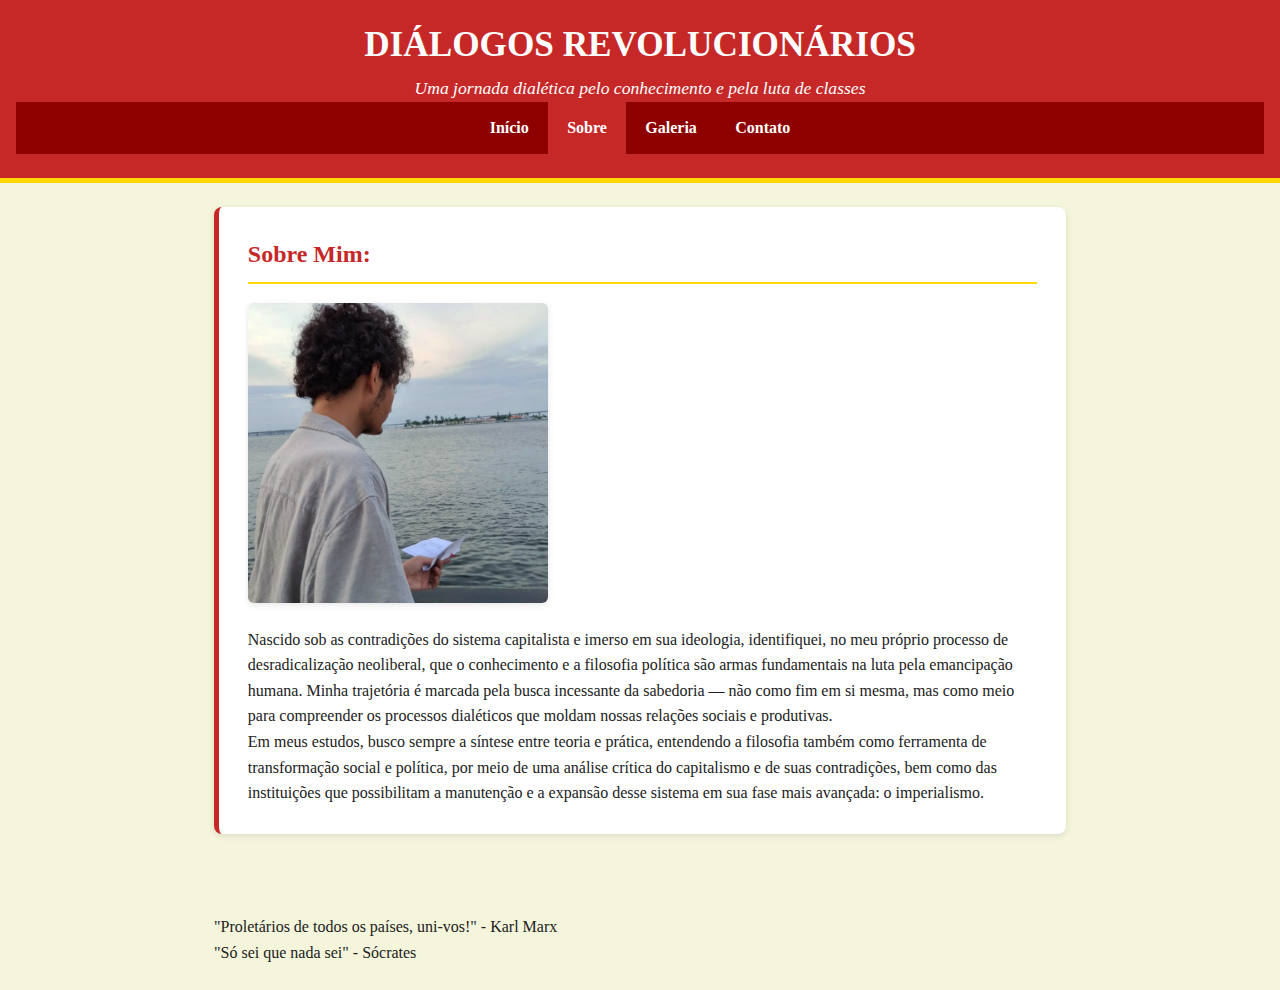
<file: sobre.html>
<!DOCTYPE html>
<html lang="pt-br">
<head>
    <meta charset="UTF-8">
    <meta name="viewport" content="width=device-width, initial-scale=1.0">
    <title>Diálogos Revolucionários - Sobre</title>
    <link rel="stylesheet" href="styles.css">
</head>
<body>
    <header>
        <div class="header-content">
            <h1>DIÁLOGOS REVOLUCIONÁRIOS</h1>
            <p>Uma jornada dialética pelo conhecimento e pela luta de classes</p>
        </div>
        <nav class="main-nav">
            <ul>
                <li><a href="index.html">Início</a></li>
                <li><a href="sobre.html" class="active">Sobre</a></li>
                <li><a href="galeria.html">Galeria</a></li>
                <li><a href="contato.html">Contato</a></li>
            </ul>
        </nav>
    </header>

    <main class="container">
        <section class="section">
            <h2 class="section-title">Sobre Mim: </h2>
            <div class="content">
                <img src="sobremim.webp" 
                     alt="Trabalhador estudando" 
                     class="sobre-img float-left">
                <p>Nascido sob as contradições do sistema capitalista e imerso em sua ideologia, identifiquei, no meu próprio processo de desradicalização neoliberal, que o conhecimento e a filosofia política são armas fundamentais na luta pela emancipação humana. Minha trajetória é marcada pela busca incessante da sabedoria — não como fim em si mesma, mas como meio para compreender os processos dialéticos que moldam nossas relações sociais e produtivas.</p>
                <p>Em meus estudos, busco sempre a síntese entre teoria e prática, entendendo a filosofia também como ferramenta de transformação social e política, por meio de uma análise crítica do capitalismo e de suas contradições, bem como das instituições que possibilitam a manutenção e a expansão desse sistema em sua fase mais avançada: o imperialismo.</p>
            </div>
        </section>

        
    </main>

    <footer>
        <div class="container">
            <p>"Proletários de todos os países, uni-vos!" - Karl Marx</p>
            <p>"Só sei que nada sei" - Sócrates</p>
        </div>
    </footer>

    <script src="script.js"></script>
</body>
</html>
</file>
<file: styles.css>
:root {
    --vermelho: #c62828;
    --vermelho-escuro: #8e0000;
    --dourado: #ffd700;
    --bege: #f5f5dc;
    --preto: #212121;
    --cinza-claro: #f5f5f5;
}

* {
    box-sizing: border-box;
    margin: 0;
    padding: 0;
}

body {
    font-family: 'Times New Roman', serif;
    background-color: var(--bege);
    color: var(--preto);
    line-height: 1.6;
    min-height: 100vh;
    display: flex;
    flex-direction: column;
}

header {
    background-color: var(--vermelho);
    color: white;
    text-align: center;
    padding: 1.5rem 1rem;
    border-bottom: 5px solid var(--dourado);
    position: relative;
    overflow: hidden;
}

header::after {
    content: "";
    background-image: url('https://upload.wikimedia.org/wikipedia/commons/thumb/0/0b/Hammer_and_sickle_red_on_transparent.svg/1200px-Hammer_and_sickle_red_on_transparent.svg.png');
    background-size: contain;
    background-repeat: no-repeat;
    background-position: center;
    opacity: 0.1;
    position: absolute;
    top: 0;
    left: 0;
    right: 0;
    bottom: 0;
    z-index: 0;
}

.header-content {
    position: relative;
    z-index: 1;
    max-width: 900px;
    margin: 0 auto;
}

header h1 {
    margin: 0;
    font-size: 2.2rem;
    line-height: 1.2;
}

header p {
    font-style: italic;
    margin: 0.5rem 0 0;
    font-size: 1.1rem;
}

.main-nav {
    background-color: var(--vermelho-escuro);
    position: relative;
    z-index: 1;
}

.main-nav ul {
    list-style: none;
    display: flex;
    justify-content: center;
    flex-wrap: wrap;
    max-width: 900px;
    margin: 0 auto;
}

.main-nav li {
    margin: 0;
}

.main-nav a {
    color: white;
    text-decoration: none;
    padding: 0.8rem 1.2rem;
    display: block;
    transition: background-color 0.3s ease;
    font-weight: bold;
}

.main-nav a:hover, .main-nav a.active {
    background-color: var(--vermelho);
}

.container {
    max-width: 900px;
    margin: 0 auto;
    padding: 1.5rem;
    flex: 1;
}

.section {
    margin-bottom: 2rem;
    background-color: white;
    padding: 1.8rem;
    border-radius: 8px;
    box-shadow: 0 2px 6px rgba(0, 0, 0, 0.1);
    border-left: 5px solid var(--vermelho);
}

.section-title {
    color: var(--vermelho);
    border-bottom: 2px solid var(--dourado);
    padding-bottom: 0.5rem;
    margin-bottom: 1.2rem;
    font-size: 1.5rem;
}

/* Estilos para a página inicial */
.hero {
    padding: 0;
    overflow: hidden;
}

.hero-content {
    display: flex;
    align-items: center;
    flex-wrap: wrap;
}

.hero-img {
    width: 100%;
    max-height: 400px;
    object-fit: cover;
}

.hero-text {
    padding: 1.8rem;
    flex: 1;
    min-width: 300px;
}

.btn {
    display: inline-block;
    background-color: var(--vermelho);
    color: white;
    padding: 0.8rem 1.5rem;
    border-radius: 6px;
    text-decoration: none;
    margin-top: 1rem;
    transition: all 0.3s ease;
    font-weight: bold;
}

.btn:hover {
    background-color: var(--vermelho-escuro);
    transform: translateY(-2px);
}

.highlight-grid {
    display: grid;
    grid-template-columns: repeat(auto-fit, minmax(250px, 1fr));
    gap: 1.5rem;
    margin-top: 1.5rem;
}

.highlight-card {
    background-color: var(--cinza-claro);
    padding: 1.5rem;
    border-radius: 6px;
    transition: transform 0.3s ease;
}

.highlight-card:hover {
    transform: translateY(-5px);
}

.highlight-card h3 {
    margin-bottom: 0.8rem;
    color: var(--vermelho);
}

.highlight-card h3 a {
    color: inherit;
    text-decoration: none;
}

/* Estilos para a página Sobre */
.sobre-img {
    max-width: 300px;
    width: 100%;
    margin: 0 1.5rem 1rem 0;
    border-radius: 6px;
    box-shadow: 0 2px 6px rgba(0,0,0,0.1);
}

.timeline {
    position: relative;
    padding-left: 2rem;
    margin-top: 2rem;
}

.timeline::before {
    content: "";
    position: absolute;
    left: 7px;
    top: 0;
    bottom: 0;
    width: 3px;
    background-color: var(--vermelho);
}

.timeline-item {
    position: relative;
    margin-bottom: 2rem;
}

.timeline-year {
    position: absolute;
    left: -2rem;
    top: 0;
    background-color: var(--vermelho);
    color: white;
    width: 4rem;
    height: 4rem;
    border-radius: 50%;
    display: flex;
    align-items: center;
    justify-content: center;
    font-weight: bold;
    box-shadow: 0 2px 6px rgba(0,0,0,0.2);
}

.timeline-content {
    background-color: var(--cinza-claro);
    padding: 1.5rem;
    border-radius: 6px;
    margin-left: 3rem;
    position: relative;
}

.timeline-content::before {
    content: "";
    position: absolute;
    left: -10px;
    top: 20px;
    width: 0;
    height: 0;
    border-top: 10px solid transparent;
    border-bottom: 10px solid transparent;
    border-right: 10px solid var(--cinza-claro);
}

/* Estilos para a página de contato */
.contact-content {
    display: flex;
    flex-wrap: wrap;
    gap: 2rem;
}

.contact-info, .contact-form {
    flex: 1;
    min-width: 300px;
}

.contact-methods {
    margin-top: 1.5rem;
}

.contact-item {
    display: flex;
    align-items: center;
    margin-bottom: 1rem;
}

.contact-icon {
    width: 24px;
    height: 24px;
    margin-right: 0.8rem;
}

.form-group {
    margin-bottom: 1.2rem;
}

.form-group label {
    display: block;
    margin-bottom: 0.5rem;
    font-weight: bold;
}

.form-group input,
.form-group select,
.form-group textarea {
    width: 100%;
    padding: 0.8rem;
    border: 1px solid #ddd;
    border-radius: 4px;
    font-family: inherit;
    font-size: 1rem;
}

.form-group textarea {
    resize: vertical;
}

.meeting-list {
    list-style-type: none;
    margin-top: 1rem;
}

.meeting-list li {
    padding: 0.8rem;
    margin-bottom: 0.8rem;
    background-color: var(--cinza-claro);
    border-left: 3px solid var(--vermelho);
}

/* Estilos para a página Galeria */
.gallery-intro {
    margin-bottom: 2rem;
    text-align: center;
}

.image-grid {
    display: grid;
    grid-template-columns: repeat(auto-fill, minmax(280px, 1fr));
    gap: 1.5rem;
    margin: 2rem 0;
}

.gallery-item {
    border: 1px solid #ddd;
    border-radius: 8px;
    overflow: hidden;
    transition: transform 0.3s ease, box-shadow 0.3s ease;
    background: white;
}

.gallery-item:hover {
    transform: translateY(-5px);
    box-shadow: 0 6px 12px rgba(0,0,0,0.15);
}

.gallery-item img {
    width: 100%;
    height: 200px;
    object-fit: cover;
    display: block;
}

.gallery-caption {
    padding: 1.2rem;
}

.gallery-caption h3 {
    color: var(--vermelho);
    margin-bottom: 0.5rem;
}

.quotes-grid {
    display: grid;
    grid-template-columns: repeat(auto-fit, minmax(250px, 1fr));
    gap: 1.5rem;
    margin-top: 1.5rem;
}

.quote-card {
    background-color: var(--cinza-claro);
    padding: 1.5rem;
    border-radius: 8px;
    border-left: 4px solid var(--vermelho);
}

.quote-card blockquote {
    font-style: italic;
    margin-bottom: 0.8rem;
    position: relative;
    padding-left: 1.5rem;
}

.quote-card blockquote::before {
    content: "“";
    position: absolute;
    left: 0;
    top: -0.5rem;
    font-size: 2rem;
    color: var(--vermelho);
    opacity: 0.5;
}

.quote-card cite {
    font-weight: bold;
    font-style: normal;
    color: var(--vermelho-escuro);
}

/* Responsividade */
@media (max-width: 768px) {
    .hero-content {
        flex-direction: column;
    }
    
    .sobre-img {
        float: none;
        margin: 0 auto 1.5rem;
        display: block;
    }
    
    .timeline-content {
        margin-left: 2rem;
    }
    
    .contact-content {
        flex-direction: column;
    }
}

@media (max-width: 600px) {
    header h1 {
        font-size: 1.8rem;
    }
    
    header p {
        font-size: 0.95rem;
    }
    
    .main-nav a {
        padding: 0.8rem;
        font-size: 0.9rem;
    }
    
    .container {
        padding: 1rem;
    }
    
    .section {
        padding: 1.3rem;
    }
    
    .section-title {
        font-size: 1.3rem;
    }
    
    .timeline-year {
        width: 3.5rem;
        height: 3.5rem;
        font-size: 0.9rem;
    }
    
    .gallery-item img {
        height: 180px;
    }
}
</file>
